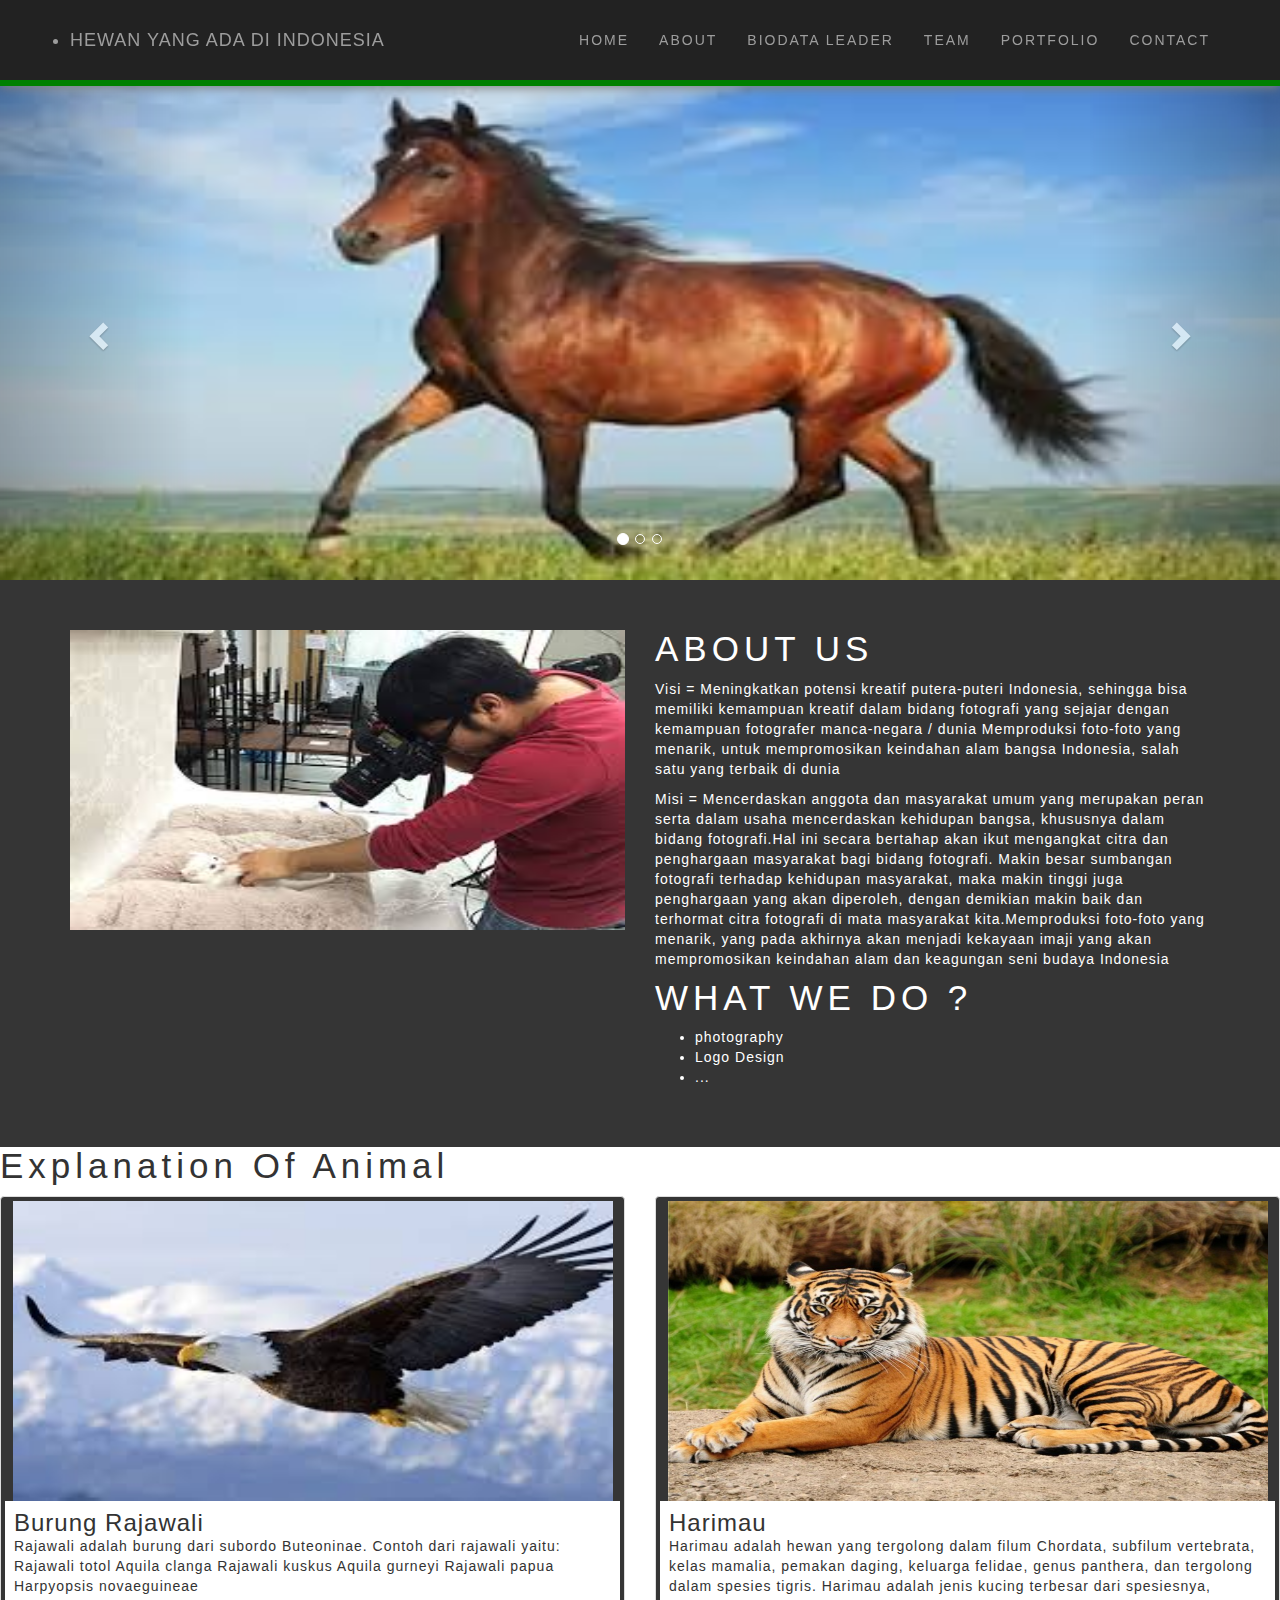
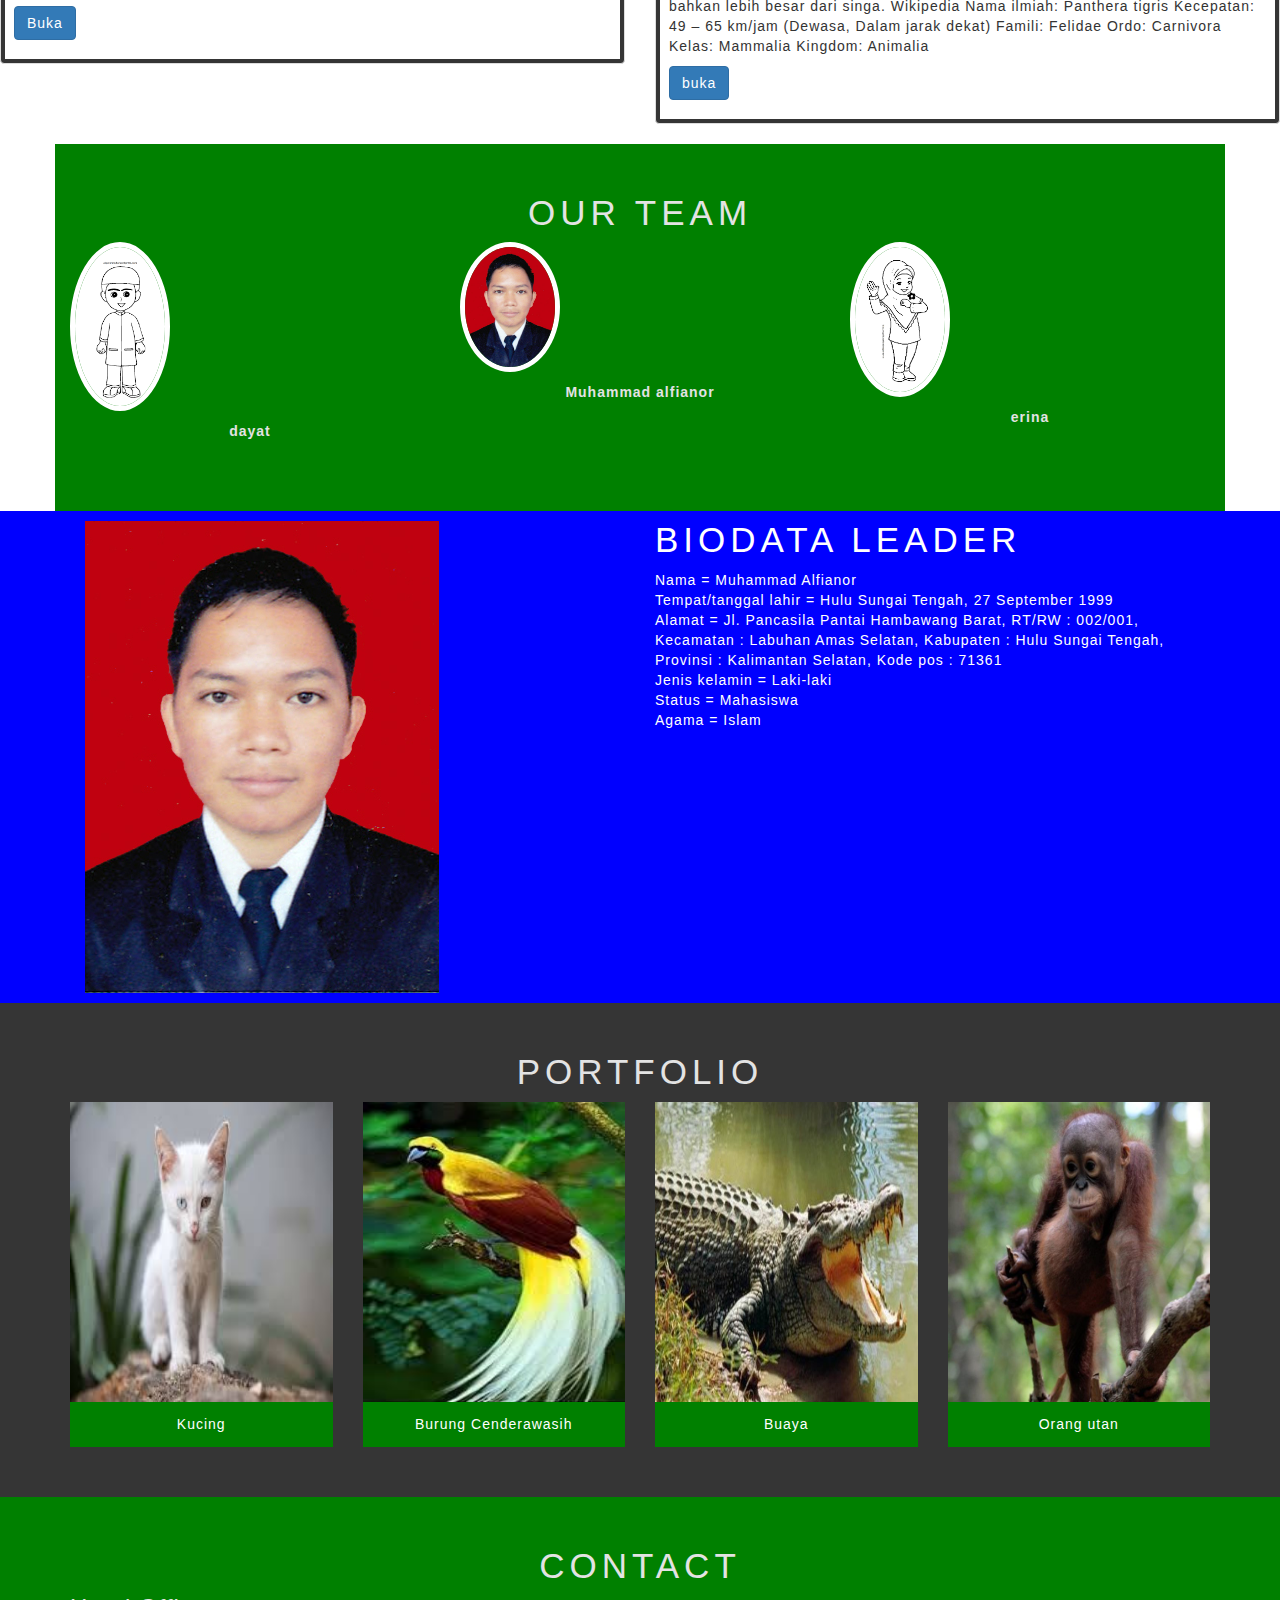
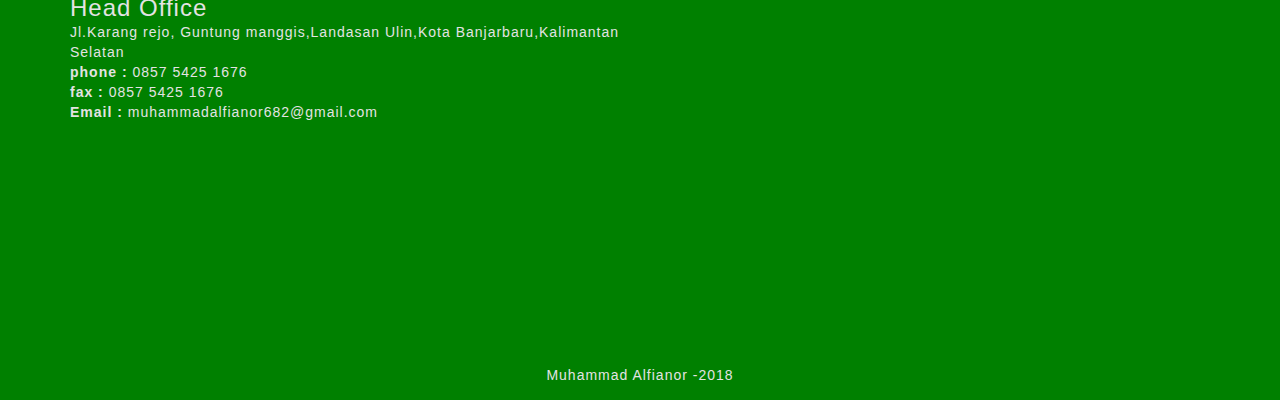
<file: index.html>
<!DOCTYPE html>
<html lang="en">
  <head>
    <meta charset="utf-8">
    <meta http-equiv="X-UA-Compatible" content="IE=edge">
    <meta name="viewport" content="width=device-width, initial-scale=1">
    <!-- The above 3 meta tags *must* come first in the head; any other head content must come *after* these tags -->
    <title>Website Muhammad Alfianor</title>

    <!-- Bootstrap -->
    <link href="css/bootstrap.min.css" rel="stylesheet">
    <link href="binatang.css" rel="stylesheet">


    <!-- HTML5 shim and Respond.js for IE8 support of HTML5 elements and media queries -->
    <!-- WARNING: Respond.js doesn't work if you view the page via file:// -->
    <!--[if lt IE 9]>
      <script src="https://oss.maxcdn.com/html5shiv/3.7.3/html5shiv.min.js"></script>
      <script src="https://oss.maxcdn.com/respond/1.4.2/respond.min.js"></script>
    <![endif]-->
  </head>
  <body>
    <header>
      <nav class="navbar navbar-default navbar-inverse navbar-fixed-top">
  <div class="container">
    <!-- Brand and toggle get grouped for better mobile display -->
    <div class="navbar-header">
      <button type="button" class="navbar-toggle collapsed" data-toggle="collapse" data-target="#bs-example-navbar-collapse-1" 
      aria-expanded="false">
        <span class="sr-only">Toggle navigation</span>
        <span class="icon-bar"></span>
        <span class="icon-bar"></span>
        <span class="icon-bar"></span>
      </button>
      <a class="navbar-brand" href="#">
        <li> HEWAN YANG ADA DI INDONESIA </li>
      </a>

    </div>
<!-- Collect the nav links, forms, and other content for toggling -->
    <div class="collapse navbar-collapse" id="bs-example-navbar-collapse-1">
          <ul class="nav navbar-nav navbar-right">
            <li><a href="index.html">HOME</a></li>
            <li><a href="about.html">ABOUT</a></li>
            <li><a href="Profilleader.html">BIODATA LEADER</a></li>
            <li><a href="team.html">TEAM</a></li>
            <li><a href="portfolio.html">PORTFOLIO</a></li>
            <li><a href="contact.html">CONTACT</a></li>
            </ul>
        </div><!--  /.navbar-collapse-->
      </div><!--  /.Container-fluid-->
    </nav>
</header>
  
<div id="carousel-example-generic" class="carousel slide" data-ride="carousel">
  <!-- Indicators -->
    <ol class="carousel-indicators">
      <li data-target="#carousel-example-generic" data-slide-to="0" class="active"></li>
      <li data-target="#carousel-example-generic" data-slide-to="1"></li>
      <li data-target="#carousel-example-generic" data-slide-to="2"></li>
  </ol>

  <!-- wrapper for slide -->
  <div class="carousel-inner" role="listbox">
      <div class="item active">
        <img src="img/kuda.jpg" alt ="slide 1">
      </div>
      <div class="item">
        <img src="img/burunghantu.jpg" alt="slide 2">
      </div>
      <div class="item">
        <img src="img/monyet.jpg" alt="slide 3">
      </div>
  </div>

  <!-- Controls -->
  <a class="left carousel-control" href="#carousel-example-generic" role="button" data-slide="prev">
      <span class="glyphicon glyphicon-chevron-left" aria-hidden="true"></span>
      <span class="sr-only">previous</span>
  </a>
  <a class="right carousel-control" href="#carousel-example-generic" role="button" data-slide="next">
      <span class="glyphicon glyphicon-chevron-right" aria-hidden="true"></span>
      <span class="sr-only">Next</span>
  </a>
</div>

<div id="about">
  <div class="container">
    <div class="row">
        <div class="col-lg-6">
          <!-- <img class='img-fluid rounded" src="http:placehold.it/700x450" alt=""> -->
          <img class="img-fluid img-responsive" src="img/grafer.jpg" alt="">
        </div>

        <div class="col-lg-6">
          <h1 class="title"> ABOUT US</h1>
          <P> Visi = Meningkatkan potensi kreatif putera-puteri Indonesia, sehingga bisa memiliki kemampuan kreatif dalam bidang fotografi yang sejajar dengan kemampuan fotografer manca-negara / dunia Memproduksi foto-foto yang menarik, untuk mempromosikan keindahan alam bangsa Indonesia, salah satu yang terbaik di dunia </P>

          <p>Misi = Mencerdaskan anggota dan masyarakat umum  yang merupakan peran serta dalam usaha      mencerdaskan kehidupan bangsa, 
          khususnya dalam bidang fotografi.Hal ini secara bertahap akan ikut mengangkat citra dan penghargaan masyarakat bagi bidang fotografi. Makin besar sumbangan fotografi terhadap kehidupan masyarakat, maka makin tinggi juga penghargaan yang akan diperoleh, dengan demikian makin baik dan terhormat citra fotografi di mata masyarakat kita.Memproduksi foto-foto yang menarik, yang pada akhirnya akan menjadi kekayaan imaji yang akan mempromosikan keindahan alam dan keagungan seni budaya Indonesia</p>

          <h1 class="title">WHAT WE DO ?</h1>
          <ul>
              <li>photography</li>
              <li>Logo Design</li>
              <li>...</li>
          </ul>
      </div>
    </div>
  </div>
</div>
<h1 class="title">  Explanation Of Animal</h1>
<div class="row">
  <div class="col-sm-6">
    <div class="thumbnail">
      <img src="img/burungrajawali.jpg" alt="...">
      <div class="caption">
        <h3>Burung Rajawali</h3>
        <p>Rajawali adalah burung dari subordo Buteoninae. Contoh dari rajawali yaitu: Rajawali totol Aquila clanga Rajawali kuskus Aquila gurneyi Rajawali papua Harpyopsis novaeguineae</p>
        <p><a href="burungrajawali.html" class="btn btn-primary" role="button">Buka</a></p>
      </div>
    </div>
  </div>
  <div class="col-sm-6">
    <div class="thumbnail">
      <img src="img/harimau.jpg" alt="...">
      <div class="caption">
        <h3>Harimau</h3>
        <p>Harimau adalah hewan yang tergolong dalam filum Chordata, subfilum vertebrata, kelas mamalia, pemakan daging, keluarga felidae, genus panthera, dan tergolong dalam spesies tigris. Harimau adalah jenis kucing terbesar dari spesiesnya, bahkan lebih besar dari singa. Wikipedia
        Nama ilmiah: Panthera tigris
        Kecepatan: 49 – 65 km/jam (Dewasa, Dalam jarak dekat)
        Famili: Felidae
        Ordo: Carnivora
        Kelas: Mammalia
        Kingdom: Animalia</p>
        <p><a href="harimau.html" class="btn btn-primary" role="button">buka</a></p>
      </div>
    </div>
  </div>
</div>
</div>
<div id="team"
  <div class="container">
    <h1 class="title text-center color-white">OUR TEAM</h1>
    <div class="col-lg-4">
      <img class="Img-responsive img-circle img-center" src="img/alfi2.png" alt="team">
      <div class="team-name">
            <p class="text-center"><strong>dayat</strong></p>
        </div>
    </div>
    <div class="col-lg-4">
      <img class="Img-responsive img-circle img-center" src="img/alfi.jpg" alt="team">
      <div class="team-name">
            <p class="text-center"><strong>Muhammad alfianor</strong></p>
        </div>
    </div>
    <div class="col-lg-4">
      <img class="Img-responsive img-circle img-center" src="img/alfi3.png" alt="team">
      <div class="team-name">
            <p class="text-center"><strong>erina</strong></p>
        </div>
    </div>
  </div>
</div>
<div id="Biodata">
  <div class="container">
        <div class="col-lg-6">
          <!-- <img class='img-fluid rounded" src="http:placehold.it/700x450" alt=""> -->
          <img class="img-fluid img-responsive" src="img/alfi.jpg" alt="">
        </div>

        <div class="col-lg-6">
          <h1 class="title"> BIODATA LEADER </h1>
          <P> Nama = Muhammad Alfianor <br>
              Tempat/tanggal lahir = Hulu Sungai Tengah, 27 September 1999 <br>
              Alamat = Jl. Pancasila Pantai Hambawang Barat, 
              RT/RW : 002/001,  
              Kecamatan : Labuhan Amas Selatan, 
              Kabupaten : Hulu Sungai Tengah, 
              Provinsi : Kalimantan Selatan,
              Kode pos : 71361 <br>
              Jenis kelamin = Laki-laki <br>
              Status = Mahasiswa <br>
              Agama = Islam </P>

      </div>
    </div>
  </div>
</div>


<div id="portfolio">
  <div class="container">
    <h1 class="title text-center color-white">PORTFOLIO</h1>

    <div class="row">
      <div class="col-lg-3 colsm-6 box-portfolio">
        <a href="#"><img class="img-responsive" src="img/kucing.jpg" alt="Projects"></a>
        <div class="portfolio-title">
          <h3 class="text-center">Kucing</h3>
        </div>
      </div>
       <div class="col-lg-3 col-sm-6 box-portfolio">
        <a href="#"><img class="img-responsive" src="img/burung.jpg" alt="Projects"></a>
        <div class="portfolio-title">
          <h3 class="text-center">Burung Cenderawasih</h3>
        </div>
      </div>
      <div class="col-lg-3 col-sm-6 box-portfolio">
        <a href="#"><img class="img-responsive" src="img/buaya.jpg" alt="Projects"></a>
        <div class="portfolio-title">
          <h3 class="text-center">Buaya</h3>
        </div>
      </div>
       <div class="col-lg-3 col-sm-6 box-portfolio">
        <a href="#"><img class="img-responsive" src="img/orangutan.jpg" alt="Projects"></a>
        <div class="portfolio-title">
          <h3 class="text-center">Orang utan</h3>
        </div>
      </div>
    </div>
  </div>
</div>

<div id="contact">
  <div class="container">
    <h1 class="title text-center">CONTACT</h1>

    <div class="row">
      <div class="col-md-6">
        <h3>Head Office</h3>
        <p>Jl.Karang rejo, Guntung manggis,Landasan Ulin,Kota Banjarbaru,Kalimantan Selatan<br>
          <strong>phone :</strong> 0857 5425 1676 <br>
          <strong>fax :</strong> 0857 5425 1676 <br>
          <strong>Email :</strong> muhammadalfianor682@gmail.com
        </p>
      </div>
      <!-- h3> Head Office</h3> -->

      <div class="col-md-6">
        <iframe src="https://www.google.com/maps/embed?pb=!1m18!1m12!1m3!1d3982.5749373226367!2d114.80608791400174!3d-3.4530074974867415!2m3!1f0!2f0!3f0!3m2!1i1024!2i768!4f13.1!3m3!1m2!1s0x2de683dff15c19ed%3A0x79f4b6b2f2e80b1d!2sKomp.+Mustika+Indah+Dan+Surya+Indah+2!5e0!3m2!1sid!2sid!4v1545660256296" width="400" height="300" frameborder="0" style="border:0" allowfullscreen></iframe></iframe>
      </div>
    </div>
  </div>
</div>

<footer>
    <div class="container">
      <div class="text-center">Muhammad Alfianor -2018</div>
    </div>
</footer>

    <!-- jQuery (necessary for bootstrap's javascript plugins)-->
    <script src="js/jquery.js"></script>
    <!-- Include all compiled plugins (below), or include individual files as needed -->
    <script src="js/bootstrap.min.js"></script>
  </body>
</html>
</file>
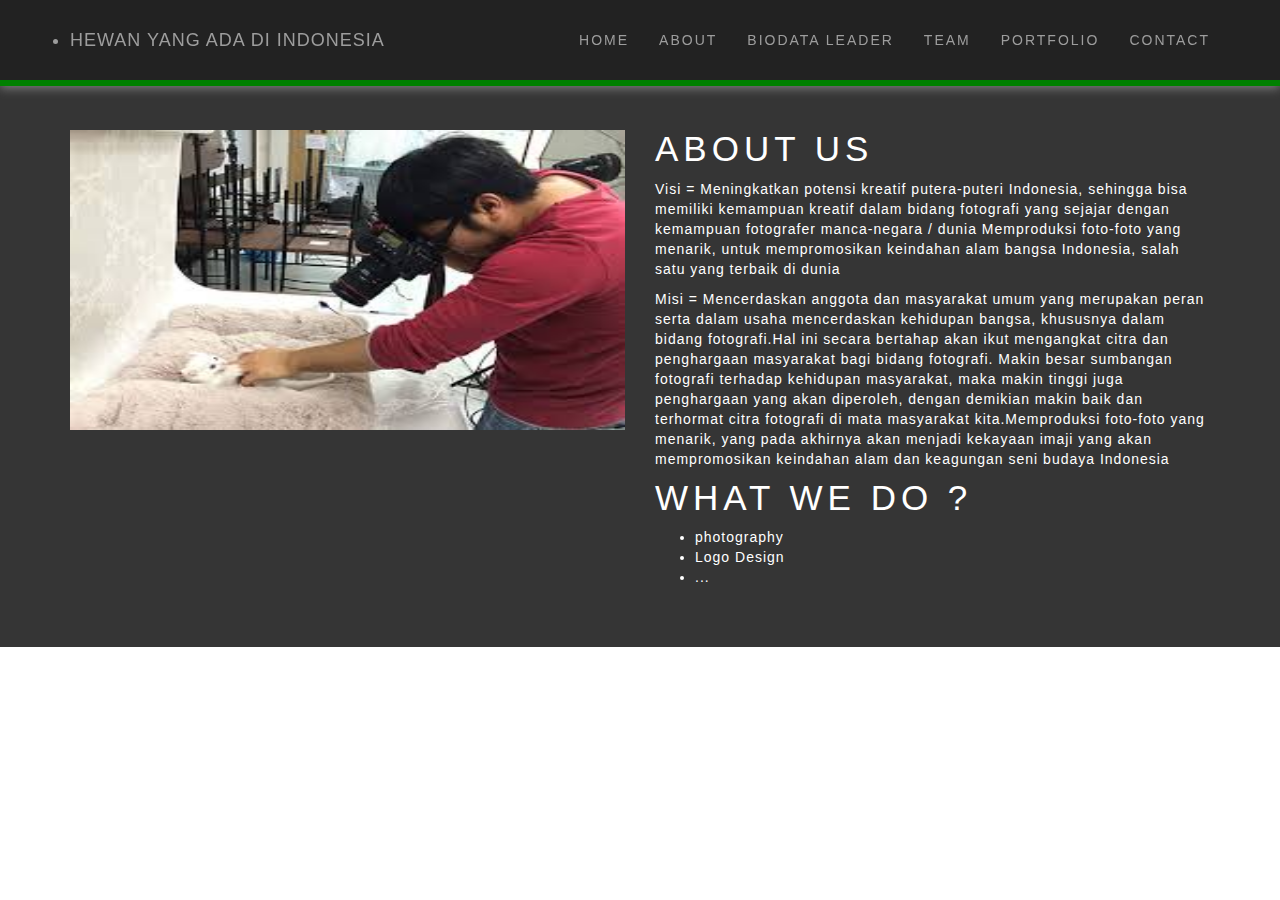
<file: about.html>
<!DOCTYPE html>
<html lang="en">
<head>
	<title>about</title>
	<meta charset="utf-8">
    <meta http-equiv="X-UA-Compatible" content="IE=edge">
    <meta name="viewport" content="width=device-width, initial-scale=1">
    <!-- The above 3 meta tags *must* come first in the head; any other head content must come *after* these tags -->
    

    <!-- Bootstrap -->
    <link href="css/bootstrap.min.css" rel="stylesheet">
    <link href="binatang.css" rel="stylesheet">
</head>
<body>

	 <nav class="navbar navbar-default navbar-inverse navbar-fixed-top">
  <div class="container">
    <!-- Brand and toggle get grouped for better mobile display -->
    <div class="navbar-header">
      <button type="button" class="navbar-toggle collapsed" data-toggle="collapse" data-target="#bs-example-navbar-collapse-1" 
      aria-expanded="false">
        <span class="sr-only">Toggle navigation</span>
        <span class="icon-bar"></span>
        <span class="icon-bar"></span>
        <span class="icon-bar"></span>
      </button>
      <a class="navbar-brand" href="#">
        <li> HEWAN YANG ADA DI INDONESIA </li>
           </a>

    </div>
<!-- Collect the nav links, forms, and other content for toggling -->
    <div class="collapse navbar-collapse" id="bs-example-navbar-collapse-1">
          <ul class="nav navbar-nav navbar-right">
            <li><a href="index.html">HOME</a></li>
            <li><a href="about.html">ABOUT</a></li>
            <li><a href="Profilleader.html">BIODATA LEADER</a></li>
            <li><a href="team.html">TEAM</a></li>
            <li><a href="portfolio.html">PORTFOLIO</a></li>
            <li><a href="contact.html">CONTACT</a></li>
            </ul>
        </div><!--  /.navbar-collapse-->
      </div><!--  /.Container-fluid-->
    </nav>

<div id="about">
  <div class="container">
    <div class="row">
        <div class="col-lg-6">
          <!-- <img class='img-fluid rounded" src="http:placehold.it/700x450" alt=""> -->
          <img class="img-fluid img-responsive" src="img/grafer.jpg" alt="">
        </div>

        <div class="col-lg-6">
          <h1 class="title"> ABOUT US</h1>
          <P> Visi = Meningkatkan potensi kreatif putera-puteri Indonesia, sehingga bisa memiliki kemampuan kreatif dalam bidang fotografi yang sejajar dengan kemampuan fotografer manca-negara / dunia Memproduksi foto-foto yang menarik, untuk mempromosikan keindahan alam bangsa Indonesia, salah satu yang terbaik di dunia </P>

          <p>Misi = Mencerdaskan anggota dan masyarakat umum  yang merupakan peran serta dalam usaha      mencerdaskan kehidupan bangsa, 
          khususnya dalam bidang fotografi.Hal ini secara bertahap akan ikut mengangkat citra dan penghargaan masyarakat bagi bidang fotografi. Makin besar sumbangan fotografi terhadap kehidupan masyarakat, maka makin tinggi juga penghargaan yang akan diperoleh, dengan demikian makin baik dan terhormat citra fotografi di mata masyarakat kita.Memproduksi foto-foto yang menarik, yang pada akhirnya akan menjadi kekayaan imaji yang akan mempromosikan keindahan alam dan keagungan seni budaya Indonesia</p>

          <h1 class="title">WHAT WE DO ?</h1>
          <ul>
              <li>photography</li>
              <li>Logo Design</li>
              <li>...</li>
          </ul>
      </div>
    </div>
  </div>
</div>

</body>
</html>
</file>
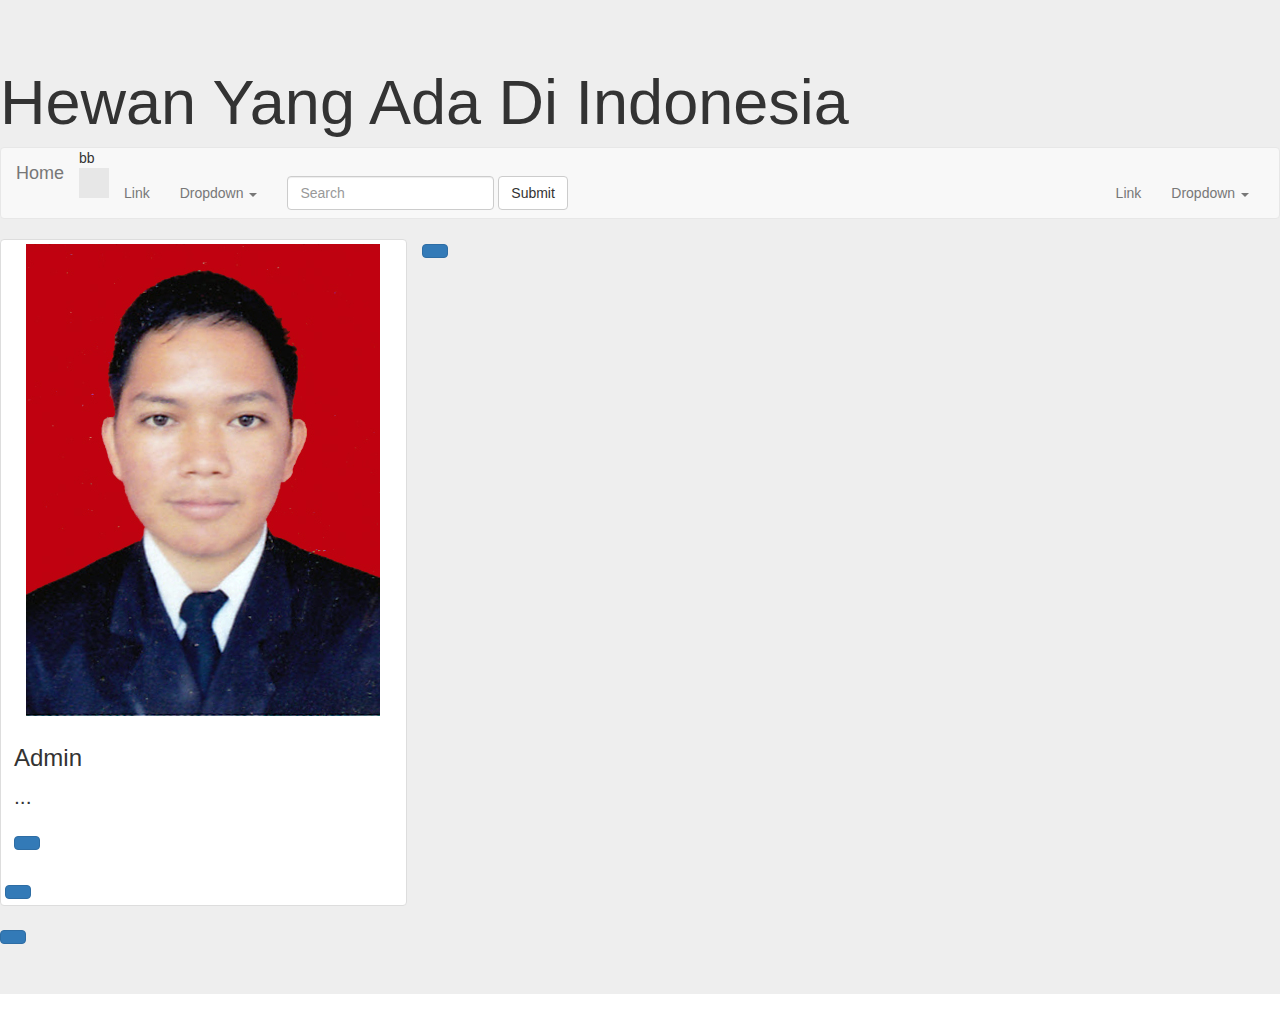
<file: buku.html>
<!DOCTYPE html>
<html lang="en">
  <head>
    <meta charset="utf-8">
    <meta http-equiv="X-UA-Compatible" content="IE=edge">
    <meta name="viewport" content="width=device-width, initial-scale=1">
    <!-- The above 3 meta tags *must* come first in the head; any other head content must come *after* these tags -->
    <title>Bootstrap 101 Template</title>

    <!-- Bootstrap -->
    <link href="css/bootstrap.min.css" rel="stylesheet">

    <!-- HTML5 shim and Respond.js for IE8 support of HTML5 elements and media queries -->
    <!-- WARNING: Respond.js doesn't work if you view the page via file:// -->
    <!--[if lt IE 9]>
      <script src="https://oss.maxcdn.com/html5shiv/3.7.3/html5shiv.min.js"></script>
      <script src="https://oss.maxcdn.com/respond/1.4.2/respond.min.js"></script>
    <![endif]-->
  </head>
  <body>
<div class="jumbotron">

    <h1>Hewan Yang Ada Di Indonesia</h1>
    <nav class="navbar navbar-default">
  <div class="container-fluid">
    <!-- Brand and toggle get grouped for better mobile display -->
    <div class="navbar-header">
      <button type="button" class="navbar-toggle collapsed" data-toggle="collapse" data-target="#bs-example-navbar-collapse-1" aria-expanded="false">
        <span class="sr-only">Toggle navigation</span>
        <span class="icon-bar"></span>
        <span class="icon-bar"></span>
        <span class="icon-bar"></span>
      </button>
      <a class="navbar-brand" href="#">Home</a>
    </div>
    bb

    <!-- Collect the nav links, forms, and other content for toggling -->
    <div class="collapse navbar-collapse" id="bs-example-navbar-collapse-1">
      <ul class="nav navbar-nav">
        <li class="active"><a href="#"> <span class="sr-only">(current)</span></a></li>
        <li><a href="#">Link</a></li>
        <li class="dropdown">
          <a href="#" class="dropdown-toggle" data-toggle="dropdown" role="button" aria-haspopup="true" aria-expanded="false">Dropdown <span class="caret"></span></a>
          <ul class="dropdown-menu">
            <li><a href="#">Action</a></li>
            <li><a href="#">Another action</a></li>
            <li><a href="#">Something else here</a></li>
            <li role="separator" class="divider"></li>
            <li><a href="#">Separated link</a></li>
            <li role="separator" class="divider"></li>
            <li><a href="#">One more separated link</a></li>
          </ul>
        </li>
      </ul>
      <form class="navbar-form navbar-left">
        <div class="form-group">
          <input type="text" class="form-control" placeholder="Search">
        </div>
        <button type="submit" class="btn btn-default">Submit</button>
      </form>
      <ul class="nav navbar-nav navbar-right">
        <li><a href="#">Link</a></li>
        <li class="dropdown">
          <a href="#" class="dropdown-toggle" data-toggle="dropdown" role="button" aria-haspopup="true" aria-expanded="false">Dropdown <span class="caret"></span></a>
          <ul class="dropdown-menu">
            <li><a href="#">Action</a></li>
            <li><a href="#">Another action</a></li>
            <li><a href="#">Something else here</a></li>
            <li role="separator" class="divider"></li>
            <li><a href="#">Separated link</a></li>
          </ul>
        </li>
      </ul>
    </div><!-- /.navbar-collapse -->
  </div><!-- /.container-fluid -->
</nav>
<!-- footer admin -->
<div class="row">
  <div class="col-sm-6 col-md-4">
    <div class="thumbnail">
      <img src="img/alfi.jpg" alt="...">
      <div class="caption">
        <h3>Admin</h3>
        <p>...</p>
        <p><a href="#" class="btn btn-primary" 
      </div>
    </div>
  </div>
</div>

    <!-- jQuery (necessary for Bootstrap's JavaScript plugins) -->
    <script src="https://ajax.googleapis.com/ajax/libs/jquery/1.12.4/jquery.min.js"></script>
    <!-- Include all compiled plugins (below), or include individual files as needed -->
    <script src="js/bootstrap.min.js"></script>

  </body>
</html>
</file>
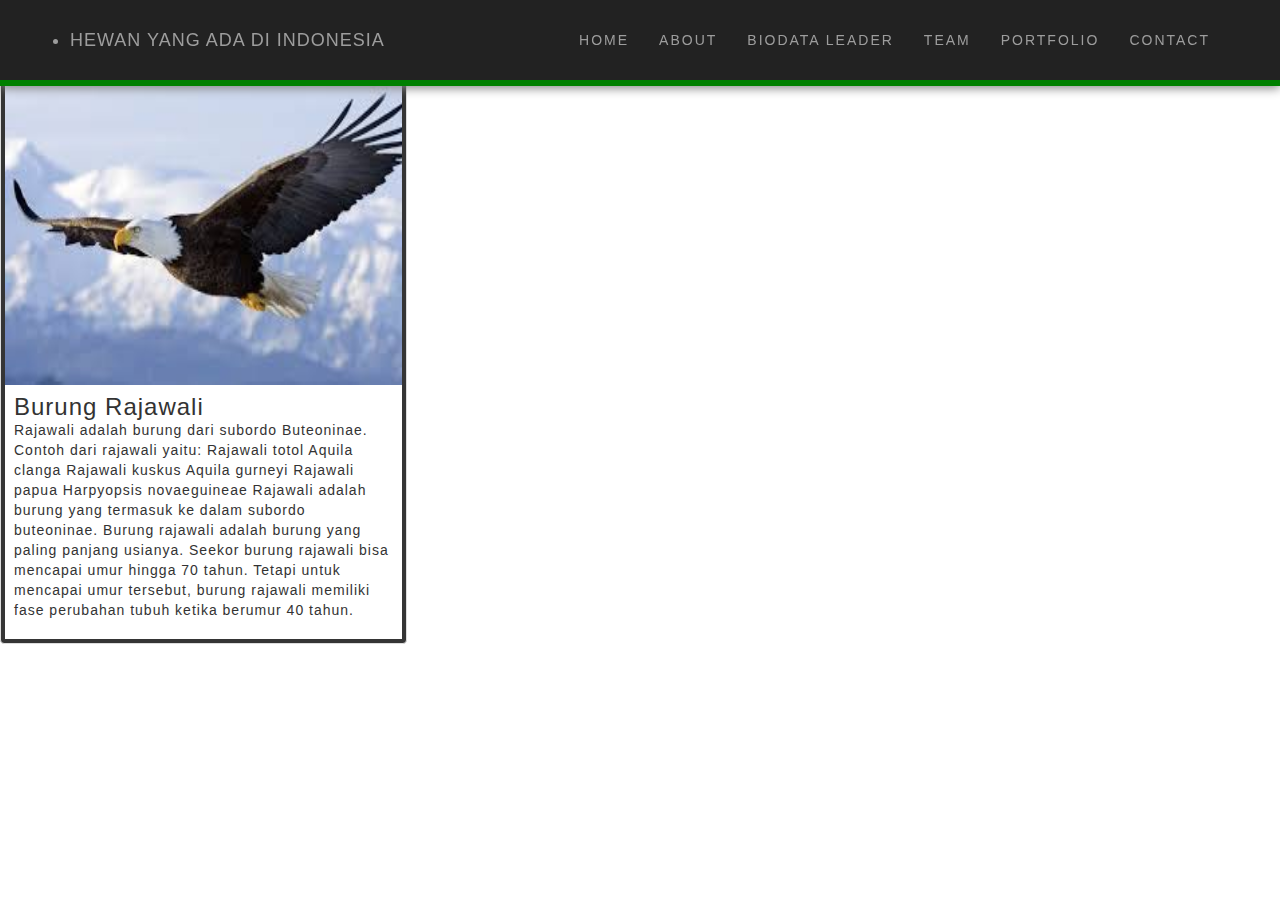
<file: burungrajawali.html>
<!DOCTYPE html>
<html lang="en">
  <head>
    <meta charset="utf-8">
    <meta http-equiv="X-UA-Compatible" content="IE=edge">
    <meta name="viewport" content="width=device-width, initial-scale=1">
    <!-- The above 3 meta tags *must* come first in the head; any other head content must come *after* these tags -->
    <title>Website Muhammad Alfianor</title>

    <!-- Bootstrap -->
    <link href="css/bootstrap.min.css" rel="stylesheet">
    <link href="binatang.css" rel="stylesheet">


    <!-- HTML5 shim and Respond.js for IE8 support of HTML5 elements and media queries -->
    <!-- WARNING: Respond.js doesn't work if you view the page via file:// -->
    <!--[if lt IE 9]>
      <script src="https://oss.maxcdn.com/html5shiv/3.7.3/html5shiv.min.js"></script>
      <script src="https://oss.maxcdn.com/respond/1.4.2/respond.min.js"></script>
    <![endif]-->
  </head>
  <body>
    <header>
      <nav class="navbar navbar-default navbar-inverse navbar-fixed-top">
  <div class="container">
    <!-- Brand and toggle get grouped for better mobile display -->
    <div class="navbar-header">
      <button type="button" class="navbar-toggle collapsed" data-toggle="collapse" data-target="#bs-example-navbar-collapse-1" 
      aria-expanded="false">
        <span class="sr-only">Toggle navigation</span>
        <span class="icon-bar"></span>
        <span class="icon-bar"></span>
        <span class="icon-bar"></span>
      </button>
      <a class="navbar-brand" href="#">
        <li> HEWAN YANG ADA DI INDONESIA </li>
           </a>

    </div>
<!-- Collect the nav links, forms, and other content for toggling -->
    <div class="collapse navbar-collapse" id="bs-example-navbar-collapse-1">
          <ul class="nav navbar-nav navbar-right">
            <li><a href="index.html">HOME</a></li>
            <li><a href="about.html">ABOUT</a></li>
            <li><a href="Profilleader.html">BIODATA LEADER</a></li>
            <li><a href="team.html">TEAM</a></li>
            <li><a href="portfolio.html">PORTFOLIO</a></li>
            <li><a href="contact.html">CONTACT</a></li>
            </ul>
        </div><!--  /.navbar-collapse-->
      </div><!--  /.Container-fluid-->
    </nav>
</header>
  
<div class="row">
  <div class="col-sm-6 col-md-4">
    <div class="thumbnail">
      <img src="img/burungrajawali.jpg" alt="...">
      <div class="caption">
        <h3>Burung Rajawali</h3>
        <p>Rajawali adalah burung dari subordo Buteoninae. Contoh dari rajawali yaitu: Rajawali totol Aquila clanga Rajawali kuskus Aquila gurneyi Rajawali papua Harpyopsis novaeguineae 
      Rajawali adalah burung yang termasuk ke dalam subordo buteoninae. Burung rajawali adalah burung yang paling panjang usianya. Seekor burung rajawali bisa mencapai umur hingga 70 tahun. Tetapi untuk mencapai umur tersebut, burung rajawali memiliki fase perubahan tubuh ketika berumur 40 tahun.
</p>
        
      </div>
    </div>
  </div>
</div>
</file>
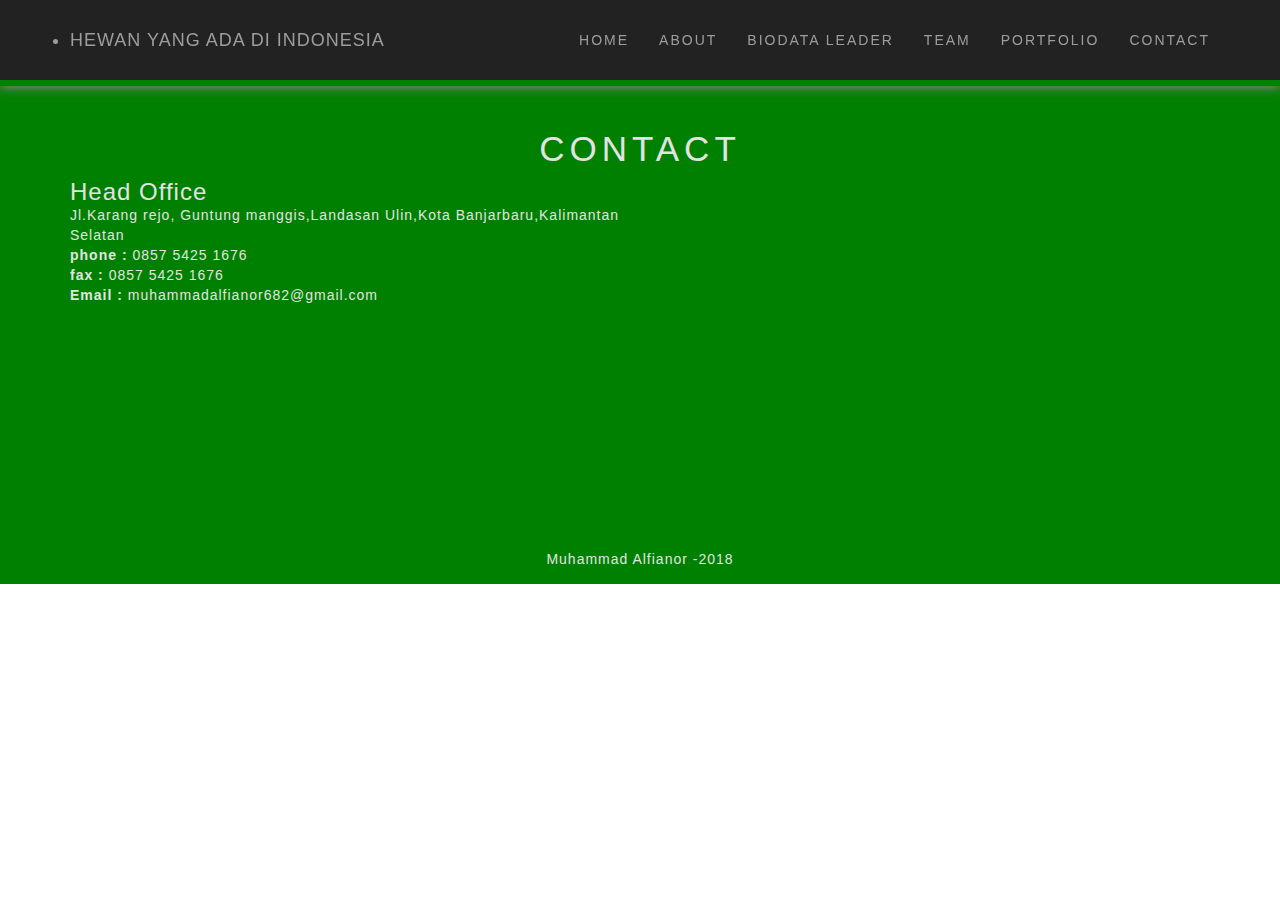
<file: contact.html>
<!DOCTYPE html>
<html lang="en">
<head>
  <title>about</title>
  <meta charset="utf-8">
    <meta http-equiv="X-UA-Compatible" content="IE=edge">
    <meta name="viewport" content="width=device-width, initial-scale=1">
    <!-- The above 3 meta tags *must* come first in the head; any other head content must come *after* these tags -->
    

    <!-- Bootstrap -->
    <link href="css/bootstrap.min.css" rel="stylesheet">
    <link href="binatang.css" rel="stylesheet">
</head>
<body>

   <nav class="navbar navbar-default navbar-inverse navbar-fixed-top">
  <div class="container">
    <!-- Brand and toggle get grouped for better mobile display -->
    <div class="navbar-header">
      <button type="button" class="navbar-toggle collapsed" data-toggle="collapse" data-target="#bs-example-navbar-collapse-1" 
      aria-expanded="false">
        <span class="sr-only">Toggle navigation</span>
        <span class="icon-bar"></span>
        <span class="icon-bar"></span>
        <span class="icon-bar"></span>
      </button>
      <a class="navbar-brand" href="#">
        <li> HEWAN YANG ADA DI INDONESIA </li>
         </a>

    </div>
<!-- Collect the nav links, forms, and other content for toggling -->
    <div class="collapse navbar-collapse" id="bs-example-navbar-collapse-1">
        <ul class="nav navbar-nav navbar-right">
            <li><a href="index.html">HOME</a></li>
            <li><a href="about.html">ABOUT</a></li>
            <li><a href="Profilleader.html">BIODATA LEADER</a></li>
            <li><a href="team.html">TEAM</a></li>
            <li><a href="portfolio.html">PORTFOLIO</a></li>
            <li><a href="contact.html">CONTACT</a></li>
            </ul>
        </div><!--  /.navbar-collapse-->
      </div><!--  /.Container-fluid-->
    </nav>

<div id="contact">
  <div class="container">
    <h1 class="title text-center">CONTACT</h1>

    <div class="row">
      <div class="col-md-6">
        <h3>Head Office</h3>
        <p>Jl.Karang rejo, Guntung manggis,Landasan Ulin,Kota Banjarbaru,Kalimantan Selatan<br>
          <strong>phone :</strong> 0857 5425 1676 <br>
          <strong>fax :</strong> 0857 5425 1676 <br>
          <strong>Email :</strong> muhammadalfianor682@gmail.com
        </p>
      </div>
      <!-- h3> Head Office</h3> -->

      <div class="col-md-6">
        <iframe src="https://www.google.com/maps/embed?pb=!1m18!1m12!1m3!1d3982.5749373226367!2d114.80608791400174!3d-3.4530074974867415!2m3!1f0!2f0!3f0!3m2!1i1024!2i768!4f13.1!3m3!1m2!1s0x2de683dff15c19ed%3A0x79f4b6b2f2e80b1d!2sKomp.+Mustika+Indah+Dan+Surya+Indah+2!5e0!3m2!1sid!2sid!4v1545660256296" width="400" height="300" frameborder="0" style="border:0" allowfullscreen></iframe></iframe>
      </div>
    </div>
  </div>
</div>

<footer>
    <div class="container">
      <div class="text-center">Muhammad Alfianor -2018</div>
    </div>
</footer>
</body>
</html>
</file>
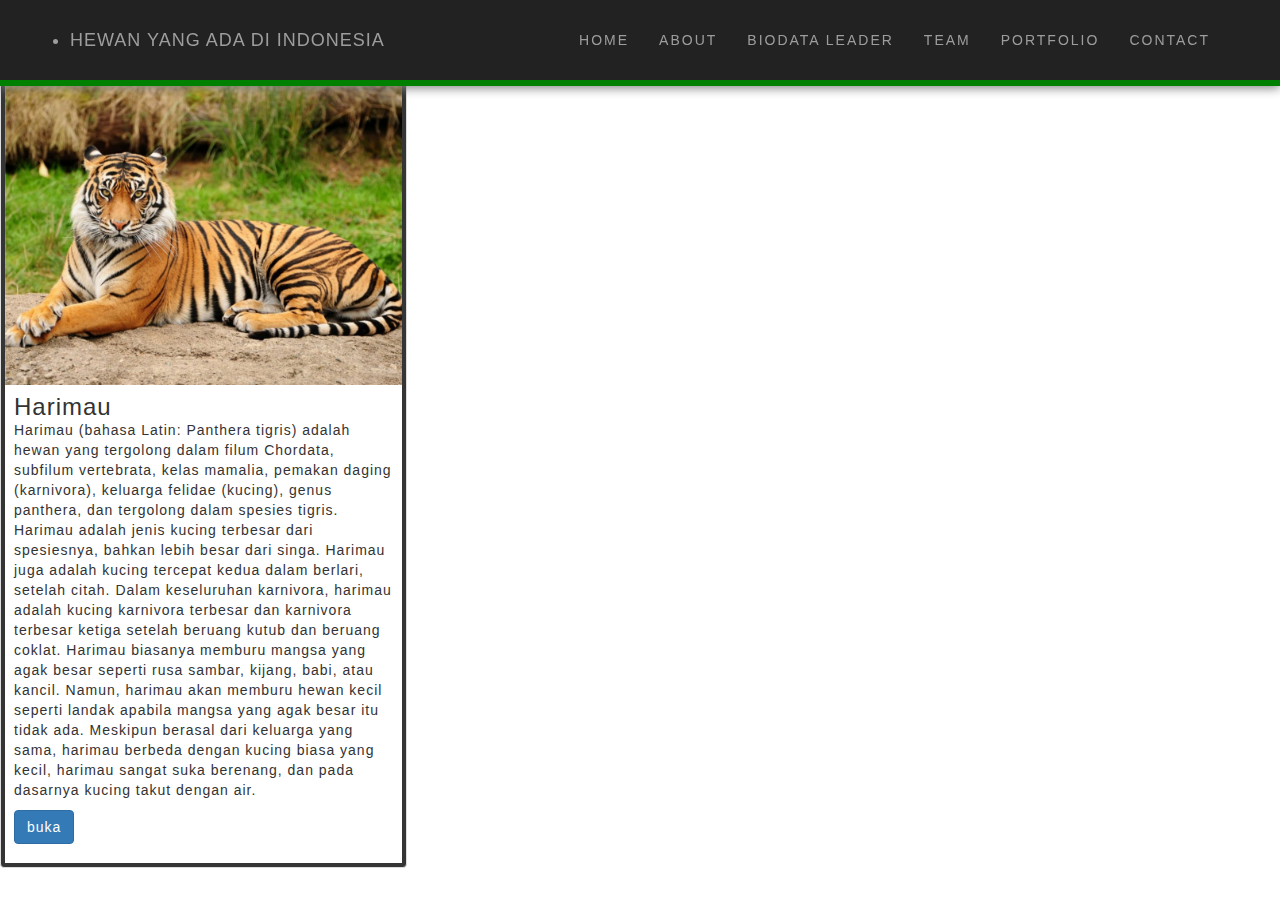
<file: harimau.html>
<!DOCTYPE html>
<html lang="en">
  <head>
    <meta charset="utf-8">
    <meta http-equiv="X-UA-Compatible" content="IE=edge">
    <meta name="viewport" content="width=device-width, initial-scale=1">
    <!-- The above 3 meta tags *must* come first in the head; any other head content must come *after* these tags -->
    <title>Website Muhammad Alfianor</title>

    <!-- Bootstrap -->
    <link href="css/bootstrap.min.css" rel="stylesheet">
    <link href="binatang.css" rel="stylesheet">


    <!-- HTML5 shim and Respond.js for IE8 support of HTML5 elements and media queries -->
    <!-- WARNING: Respond.js doesn't work if you view the page via file:// -->
    <!--[if lt IE 9]>
      <script src="https://oss.maxcdn.com/html5shiv/3.7.3/html5shiv.min.js"></script>
      <script src="https://oss.maxcdn.com/respond/1.4.2/respond.min.js"></script>
    <![endif]-->
  </head>
  <body>
    <header>
      <nav class="navbar navbar-default navbar-inverse navbar-fixed-top">
  <div class="container">
    <!-- Brand and toggle get grouped for better mobile display -->
    <div class="navbar-header">
      <button type="button" class="navbar-toggle collapsed" data-toggle="collapse" data-target="#bs-example-navbar-collapse-1" 
      aria-expanded="false">
        <span class="sr-only">Toggle navigation</span>
        <span class="icon-bar"></span>
        <span class="icon-bar"></span>
        <span class="icon-bar"></span>
      </button>
      <a class="navbar-brand" href="#">
        <li> HEWAN YANG ADA DI INDONESIA </li>
           </a>

    </div>
<!-- Collect the nav links, forms, and other content for toggling -->
    <div class="collapse navbar-collapse" id="bs-example-navbar-collapse-1">
          <ul class="nav navbar-nav navbar-right">
            <li><a href="index.html">HOME</a></li>
            <li><a href="about.html">ABOUT</a></li>
            <li><a href="Profilleader.html">BIODATA LEADER</a></li>
            <li><a href="team.html">TEAM</a></li>
            <li><a href="portfolio.html">PORTFOLIO</a></li>
            <li><a href="contact.html">CONTACT</a></li>
            </ul>
        </div><!--  /.navbar-collapse-->
      </div><!--  /.Container-fluid-->
    </nav>
</header>
<div class="row">
  <div class="col-sm-6 col-md-4">
    <div class="thumbnail">
      <img src="img/harimau.jpg" alt="...">
      <div class="caption">
        <h3>Harimau</h3>
        <p>
            Harimau (bahasa Latin: Panthera tigris) adalah hewan yang tergolong dalam filum Chordata, subfilum vertebrata, kelas mamalia, pemakan daging (karnivora), keluarga felidae (kucing), genus panthera, dan tergolong dalam spesies tigris.

            Harimau adalah jenis kucing terbesar dari spesiesnya, bahkan lebih besar dari singa. Harimau juga adalah kucing tercepat kedua dalam berlari, setelah citah. Dalam keseluruhan karnivora, harimau adalah kucing karnivora terbesar dan karnivora terbesar ketiga setelah beruang kutub dan beruang coklat.

            Harimau biasanya memburu mangsa yang agak besar seperti rusa sambar, kijang, babi, atau kancil. Namun, harimau akan memburu hewan kecil seperti landak apabila mangsa yang agak besar itu tidak ada. Meskipun berasal dari keluarga yang sama, harimau berbeda dengan kucing biasa yang kecil, harimau sangat suka berenang, dan pada dasarnya kucing takut dengan air.


      </p>
        <p><a href="#" class="btn btn-primary" role="button">buka</a></p>
      </div>
    </div>
</file>
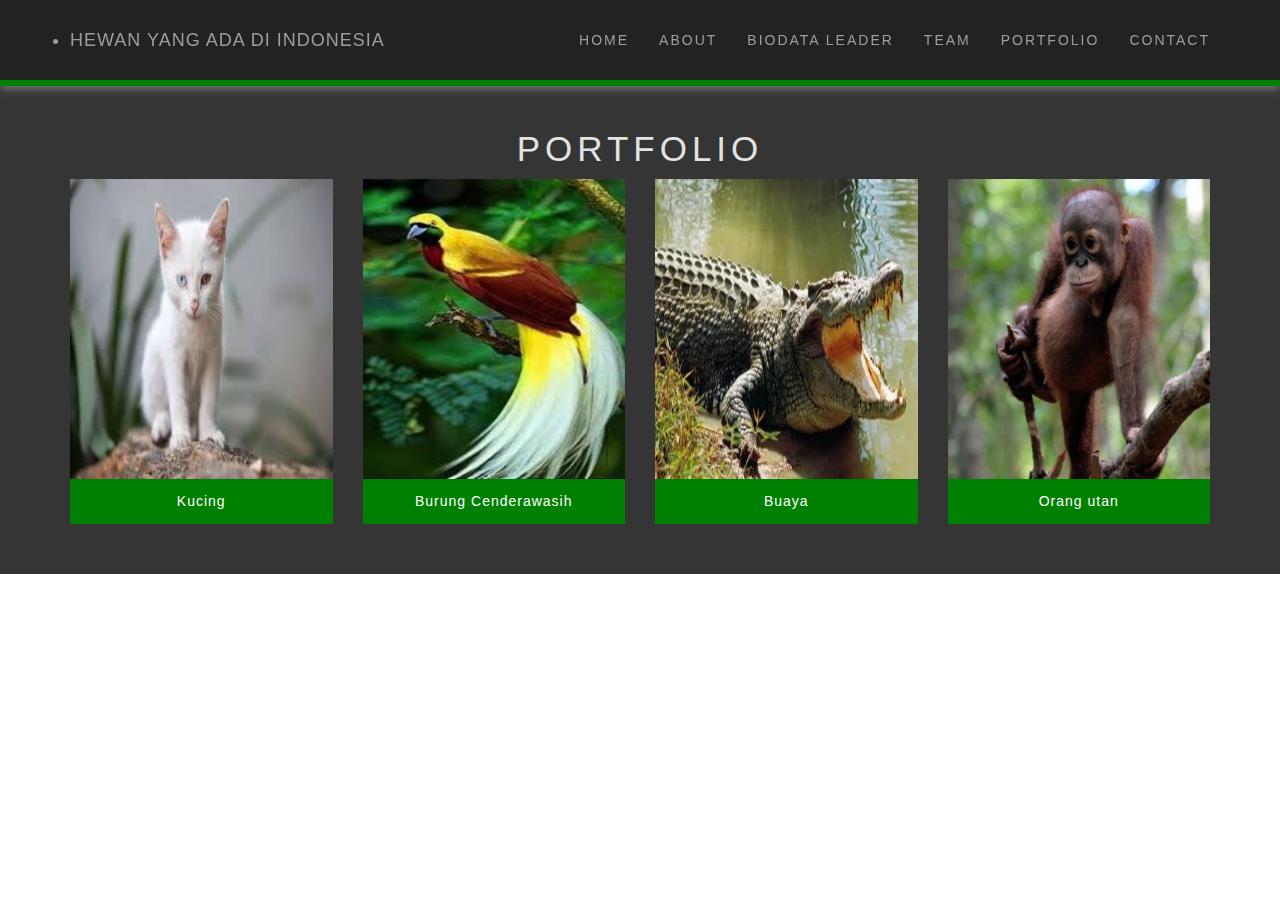
<file: portfolio.html>
<!DOCTYPE html>
<html lang="en">
  <head>
    <meta charset="utf-8">
    <meta http-equiv="X-UA-Compatible" content="IE=edge">
    <meta name="viewport" content="width=device-width, initial-scale=1">
    <!-- The above 3 meta tags *must* come first in the head; any other head content must come *after* these tags -->

    <!-- Bootstrap -->
    <link href="css/bootstrap.min.css" rel="stylesheet">
    <link href="binatang.css" rel="stylesheet">


    <!-- HTML5 shim and Respond.js for IE8 support of HTML5 elements and media queries -->
    <!-- WARNING: Respond.js doesn't work if you view the page via file:// -->
    <!--[if lt IE 9]>
      <script src="https://oss.maxcdn.com/html5shiv/3.7.3/html5shiv.min.js"></script>
      <script src="https://oss.maxcdn.com/respond/1.4.2/respond.min.js"></script>
    <![endif]-->
  </head>
  <body>
    <header>
      <nav class="navbar navbar-default navbar-inverse navbar-fixed-top">
  <div class="container">
    <!-- Brand and toggle get grouped for better mobile display -->
    <div class="navbar-header">
      <button type="button" class="navbar-toggle collapsed" data-toggle="collapse" data-target="#bs-example-navbar-collapse-1" 
      aria-expanded="false">
        <span class="sr-only">Toggle navigation</span>
        <span class="icon-bar"></span>
        <span class="icon-bar"></span>
        <span class="icon-bar"></span>
      </button>
      <a class="navbar-brand" href="#">
        <li> HEWAN YANG ADA DI INDONESIA </li>
           </a>

    </div>
<!-- Collect the nav links, forms, and other content for toggling -->
    <div class="collapse navbar-collapse" id="bs-example-navbar-collapse-1">
          <ul class="nav navbar-nav navbar-right">
            <li><a href="index.html">HOME</a></li>
            <li><a href="about.html">ABOUT</a></li>
            <li><a href="Profilleader.html">BIODATA LEADER</a></li>
            <li><a href="team.html">TEAM</a></li>
            <li><a href="portfolio.html">PORTFOLIO</a></li>
            <li><a href="contact.html">CONTACT</a></li>
          </ul>
        </div><!--  /.navbar-collapse-->
      </div><!--  /.Container-fluid-->
    </nav>
</header>


<div id="portfolio">
  <div class="container">
    <h1 class="title text-center color-white">PORTFOLIO</h1>

    <div class="row">
      <div class="col-lg-3 colsm-6 box-portfolio">
        <a href="#"><img class="img-responsive" src="img/kucing.jpg" alt="Projects"></a>
        <div class="portfolio-title">
          <h3 class="text-center">Kucing</h3>
        </div>
      </div>
       <div class="col-lg-3 col-sm-6 box-portfolio">
        <a href="#"><img class="img-responsive" src="img/burung.jpg" alt="Projects"></a>
        <div class="portfolio-title">
          <h3 class="text-center">Burung Cenderawasih</h3>
        </div>
      </div>
      <div class="col-lg-3 col-sm-6 box-portfolio">
        <a href="#"><img class="img-responsive" src="img/buaya.jpg" alt="Projects"></a>
        <div class="portfolio-title">
          <h3 class="text-center">Buaya</h3>
        </div>
      </div>
       <div class="col-lg-3 col-sm-6 box-portfolio">
        <a href="#"><img class="img-responsive" src="img/orangutan.jpg" alt="Projects"></a>
        <div class="portfolio-title">
          <h3 class="text-center">Orang utan</h3>
        </div>
      </div>
    </div>
  </div>
</div>

</div>
</body>
</html>
</file>
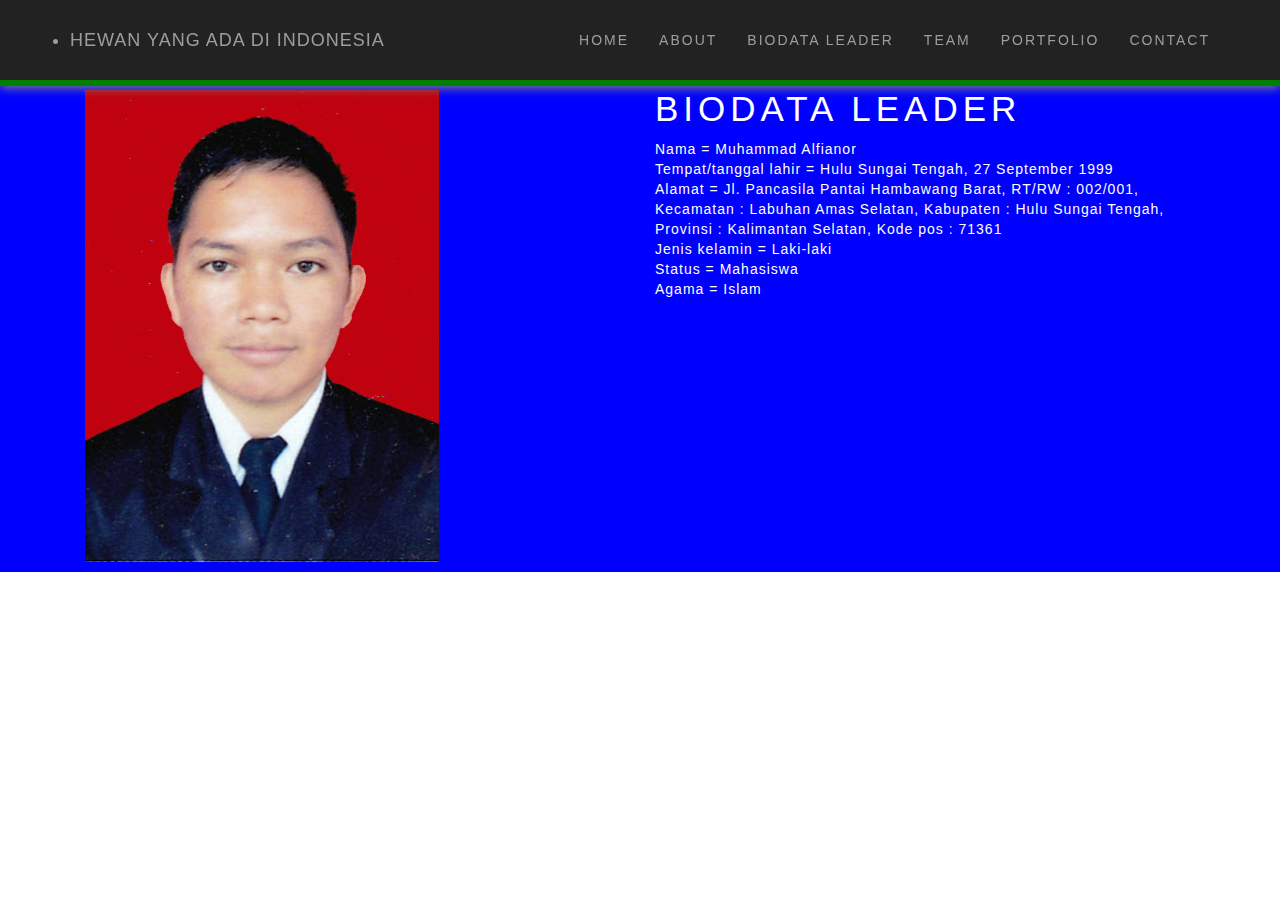
<file: Profilleader.html>
<!DOCTYPE html>
<html lang="en">
<head>
	<title>about</title>
	<meta charset="utf-8">
    <meta http-equiv="X-UA-Compatible" content="IE=edge">
    <meta name="viewport" content="width=device-width, initial-scale=1">
    <!-- The above 3 meta tags *must* come first in the head; any other head content must come *after* these tags -->
    

    <!-- Bootstrap -->
    <link href="css/bootstrap.min.css" rel="stylesheet">
    <link href="binatang.css" rel="stylesheet">
</head>
<body>

	 <nav class="navbar navbar-default navbar-inverse navbar-fixed-top">
  <div class="container">
    <!-- Brand and toggle get grouped for better mobile display -->
    <div class="navbar-header">
      <button type="button" class="navbar-toggle collapsed" data-toggle="collapse" data-target="#bs-example-navbar-collapse-1" 
      aria-expanded="false">
        <span class="sr-only">Toggle navigation</span>
        <span class="icon-bar"></span>
        <span class="icon-bar"></span>
        <span class="icon-bar"></span>
      </button>
      <a class="navbar-brand" href="#">
        <li> HEWAN YANG ADA DI INDONESIA </li>
           </a>

    </div>
<!-- Collect the nav links, forms, and other content for toggling -->
    <div class="collapse navbar-collapse" id="bs-example-navbar-collapse-1">
          <ul class="nav navbar-nav navbar-right">
            <li><a href="index.html">HOME</a></li>
            <li><a href="about.html">ABOUT</a></li>
            <li><a href="Profilleader.html">BIODATA LEADER</a></li>
            <li><a href="team.html">TEAM</a></li>
            <li><a href="portfolio.html">PORTFOLIO</a></li>
            <li><a href="contact.html">CONTACT</a></li>
            </ul>
        </div><!--  /.navbar-collapse-->
      </div><!--  /.Container-fluid-->
    </nav>
    <div id="Biodata">
  <div class="container">
        <div class="col-lg-6">
          <!-- <img class='img-fluid rounded" src="http:placehold.it/700x450" alt=""> -->
          <img class="img-fluid img-responsive" src="img/alfi.jpg" alt="">
        </div>

        <div class="col-lg-6">
          <h1 class="title">  BIODATA LEADER </h1>
          <P> Nama = Muhammad Alfianor <br>
              Tempat/tanggal lahir = Hulu Sungai Tengah, 27 September 1999 <br>
              Alamat = Jl. Pancasila Pantai Hambawang Barat, 
              RT/RW : 002/001,  
              Kecamatan : Labuhan Amas Selatan, 
              Kabupaten : Hulu Sungai Tengah, 
              Provinsi : Kalimantan Selatan,
              Kode pos : 71361 <br>
              Jenis kelamin = Laki-laki <br>
              Status = Mahasiswa <br>
              Agama = Islam </P>
      </div>
    </div>
  </div>
</div

</div>
</body>
</html>
</file>
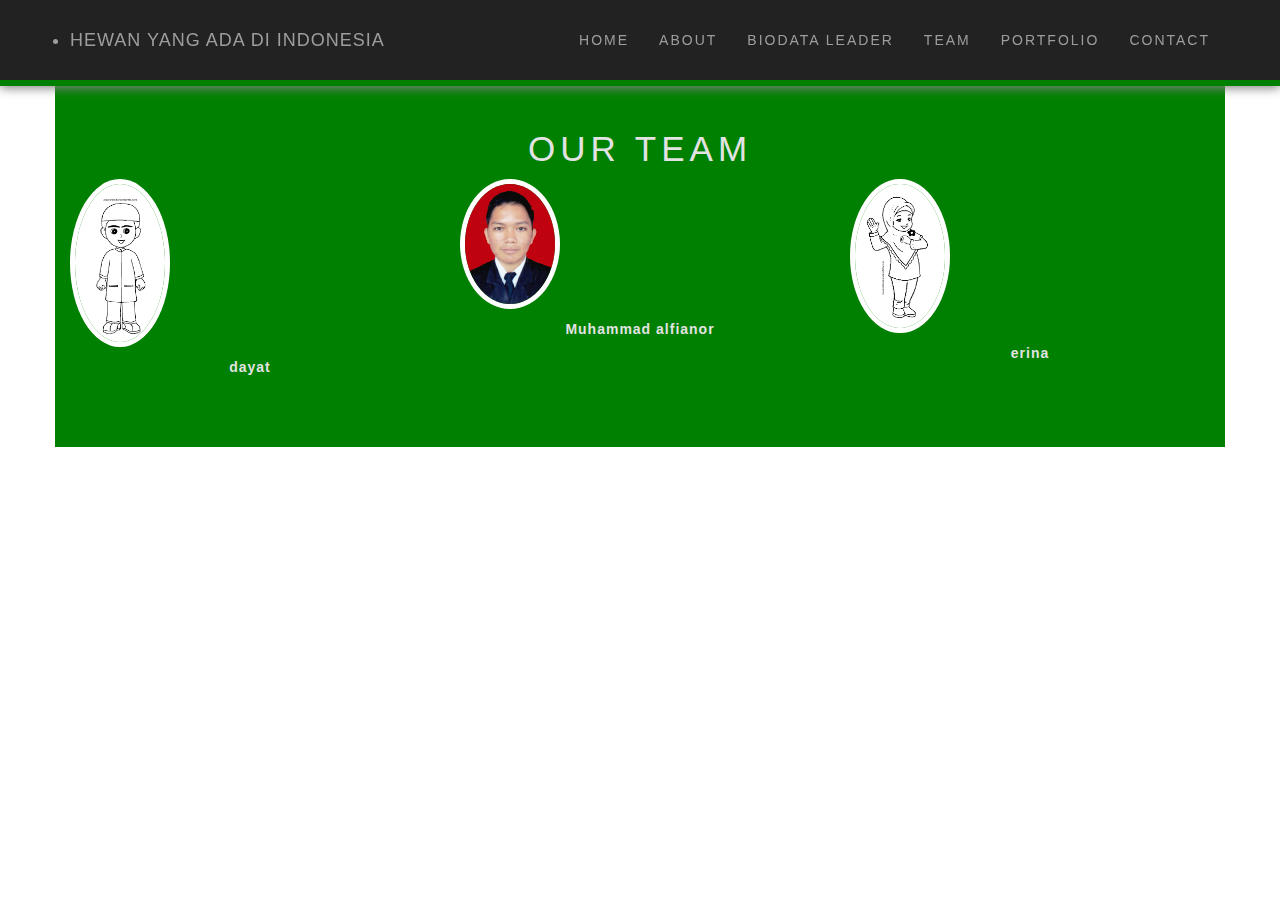
<file: team.html>
<!DOCTYPE html>
<html lang="en">
<head>
	<title>about</title>
	<meta charset="utf-8">
    <meta http-equiv="X-UA-Compatible" content="IE=edge">
    <meta name="viewport" content="width=device-width, initial-scale=1">
    <!-- The above 3 meta tags *must* come first in the head; any other head content must come *after* these tags -->
    

    <!-- Bootstrap -->
    <link href="css/bootstrap.min.css" rel="stylesheet">
    <link href="binatang.css" rel="stylesheet">
</head>
<body>

	 <nav class="navbar navbar-default navbar-inverse navbar-fixed-top">
  <div class="container">
    <!-- Brand and toggle get grouped for better mobile display -->
    <div class="navbar-header">
      <button type="button" class="navbar-toggle collapsed" data-toggle="collapse" data-target="#bs-example-navbar-collapse-1" 
      aria-expanded="false">
        <span class="sr-only">Toggle navigation</span>
        <span class="icon-bar"></span>
        <span class="icon-bar"></span>
        <span class="icon-bar"></span>
      </button>
      <a class="navbar-brand" href="#">
        <li> HEWAN YANG ADA DI INDONESIA </li>
           </a>

    </div>
<!-- Collect the nav links, forms, and other content for toggling -->
    <div class="collapse navbar-collapse" id="bs-example-navbar-collapse-1">
         <ul class="nav navbar-nav navbar-right">
            <li><a href="index.html">HOME</a></li>
            <li><a href="about.html">ABOUT</a></li>
            <li><a href="Profilleader.html">BIODATA LEADER</a></li>
            <li><a href="team.html">TEAM</a></li>
            <li><a href="portfolio.html">PORTFOLIO</a></li>
            <li><a href="contact.html">CONTACT</a></li>
            </ul>
        </div><!--  /.navbar-collapse-->
      </div><!--  /.Container-fluid-->
    </nav>

    <div id="team"
  <div class="container">
    <h1 class="title text-center color-white">OUR TEAM</h1>
    <div class="col-lg-4">
      <img class="Img-responsive img-circle img-center" src="img/alfi2.png" alt="team">
      <div class="team-name">
            <p class="text-center"><strong>dayat</strong></p>
        </div>
    </div>
    <div class="col-lg-4">
      <img class="Img-responsive img-circle img-center" src="img/alfi.jpg" alt="team">
      <div class="team-name">
            <p class="text-center"><strong>Muhammad alfianor</strong></p>
        </div>
    </div>
    <div class="col-lg-4">
      <img class="Img-responsive img-circle img-center" src="img/alfi3.png" alt="team">
      <div class="team-name">
            <p class="text-center"><strong>erina</strong></p>
        </div>
    </div>
  </div>
  </div>
</body>
</html>
</file>
<file: binatang.css>
* {
	font-weight: 200;
	letter-spacing: 1px;
}

body {
	padding-top: 80px;
}

h3 {
	margin: 0;
}


.color-white {
	color:#e3e3e3;
}

.img-center {
	margin: 0 auto;
}
.navbar {
	min-height: 80px;
	border-radius: 0;
	margin-bottom: 0;
	border-bottom: solid 6px green;
	box-shadow: 0 2px 10px 0 #818181;
}

.navbar-brand {
	padding: 0 15px;
	height: 80px;
	line-height: 80px;
}

.navbar-brand>img {
	margin-left : 20px;
	max-width: 50px;
}

.navbar-toggle {
	margin-top: 23px;
	padding: 9px 10px !important;
}

@media (min-width: 768px) {
	.navbar-nav > li > a {
		padding-top: 26.5px;
		padding-bottom: 26.5px;
		line-height: 27px;
		font-weight: 400;
		letter-spacing: 2px;
    }
}

h1.title {
	font-size: 2.5em;
	font-weight: 300;
	margin: 0;
	margin-bottom: 10px;
	letter-spacing: 5px;
}

#about {
	background: #353535;
	color: #fff;
}

#about img, #portfolio img {
	width: 100%;
}



#about, #portfolio, #team, #contact {
	padding: 50px 0;
}

#team {
	background: green;


}
#team img {
	width: 100px;
	border: solid 5px #fff ;

}

.team-name {
	padding: 10px;
	color: #e3e3e3;

}

#portfolio {
	background: #353535;

}
.row img {
	width:500px ;

}

.portfolio-title {
	padding: 15px;
	background: green;
	height: 100%

}

.portfolio-title h3{
	font-size: 1em;
	color: #fff;

}

.portfolio h1{
	font-size: 1em;
	color: #fff;

}

#contact {
	color: #e3e3e3;
	background: green;

}

footer {
	padding: 15px 0;
	background: green;
	color: #e3e3e3;
	font-weight:  500;
}

@media only screen and (max-width: 640px) {
	.box-portfolio {
		margin-bottom: 20px;
    }

    #about img {}

    #about, #portfolio, #team, #contact {
    padding: 30px 0;

    }

    #contact {
    	text-align: center;
    }
 }

.thumbnail {
	font-size: 1em ;

}
.carousel-inner img{
	width:1800px ;
	height: 500px !important;
}
.caption {
	background: white
	;
	color: white;
}
.row img {
	width:600px ;
	height: 300px !important;
}
.thumbnail {
	background: #353535;
	color: #fff;
}
#Biodata {
	padding: 10px;
	background: blue;
	color: white;

}
</file>
